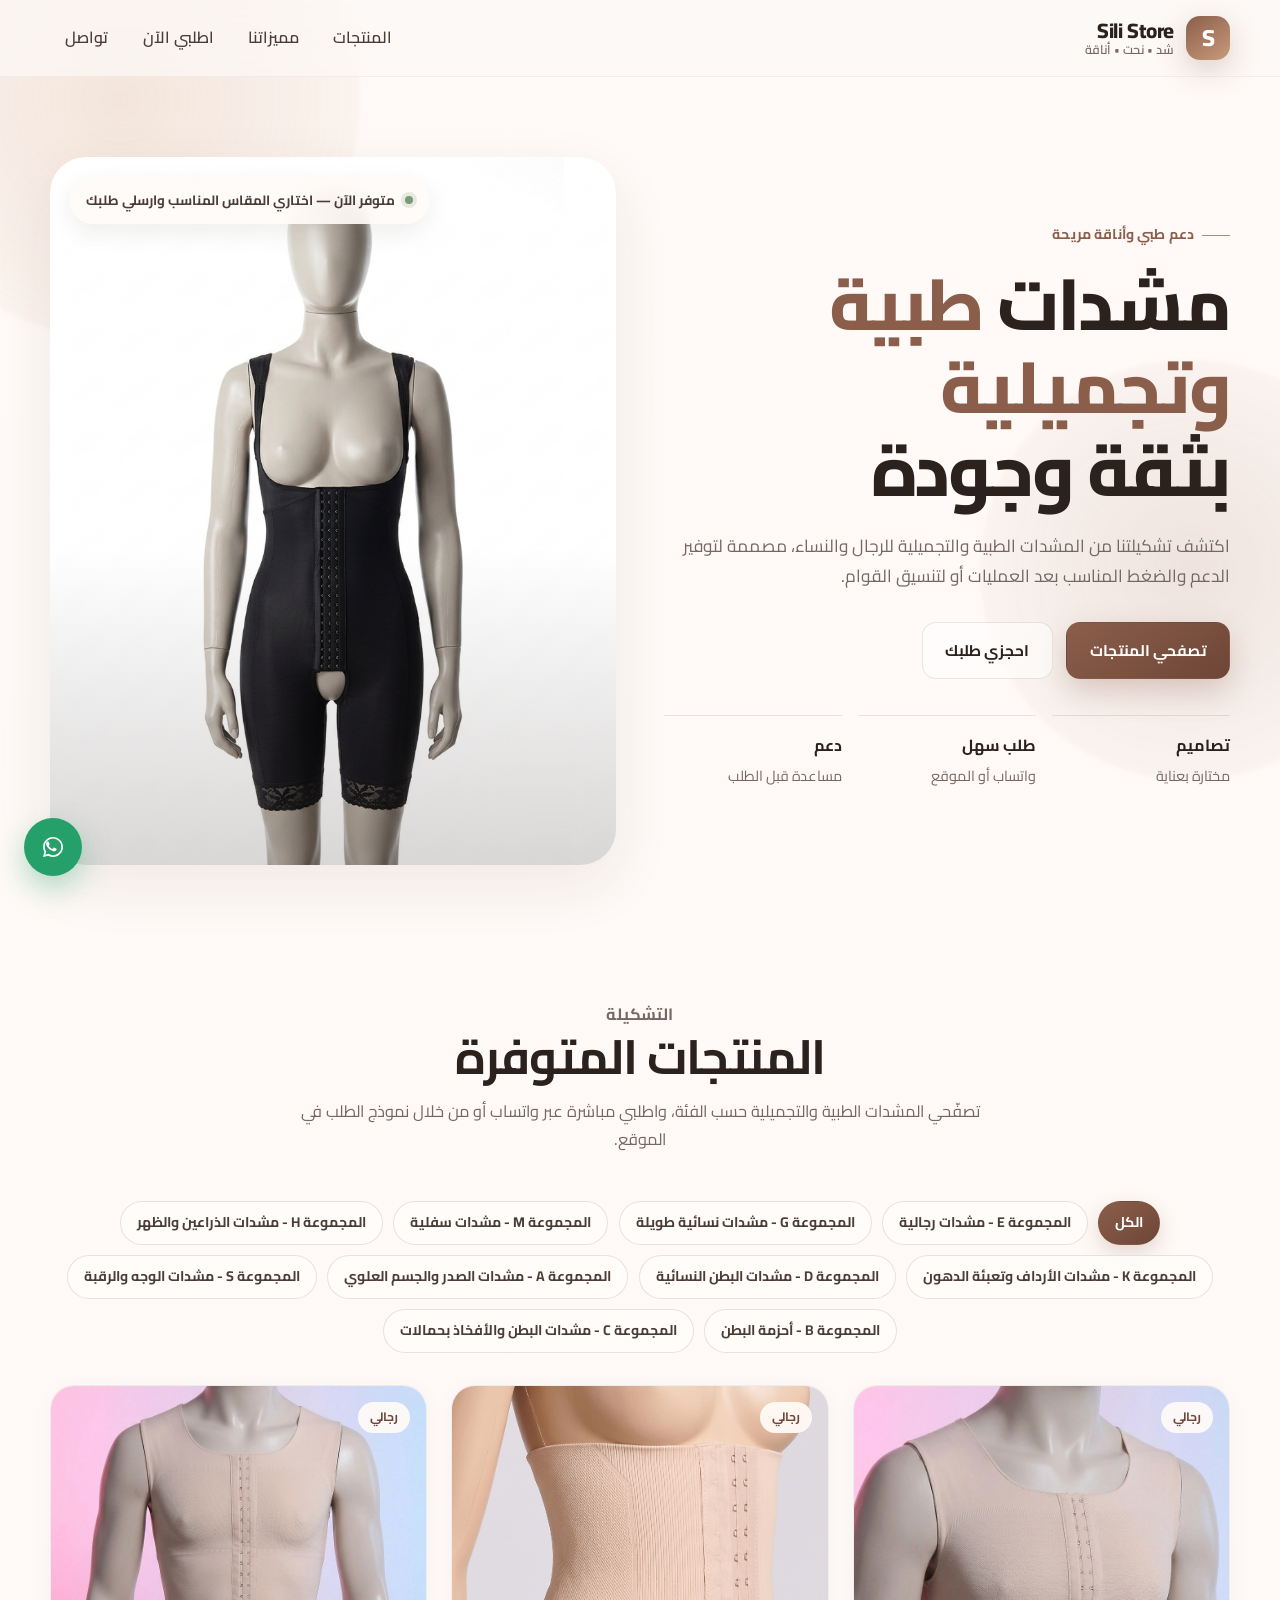
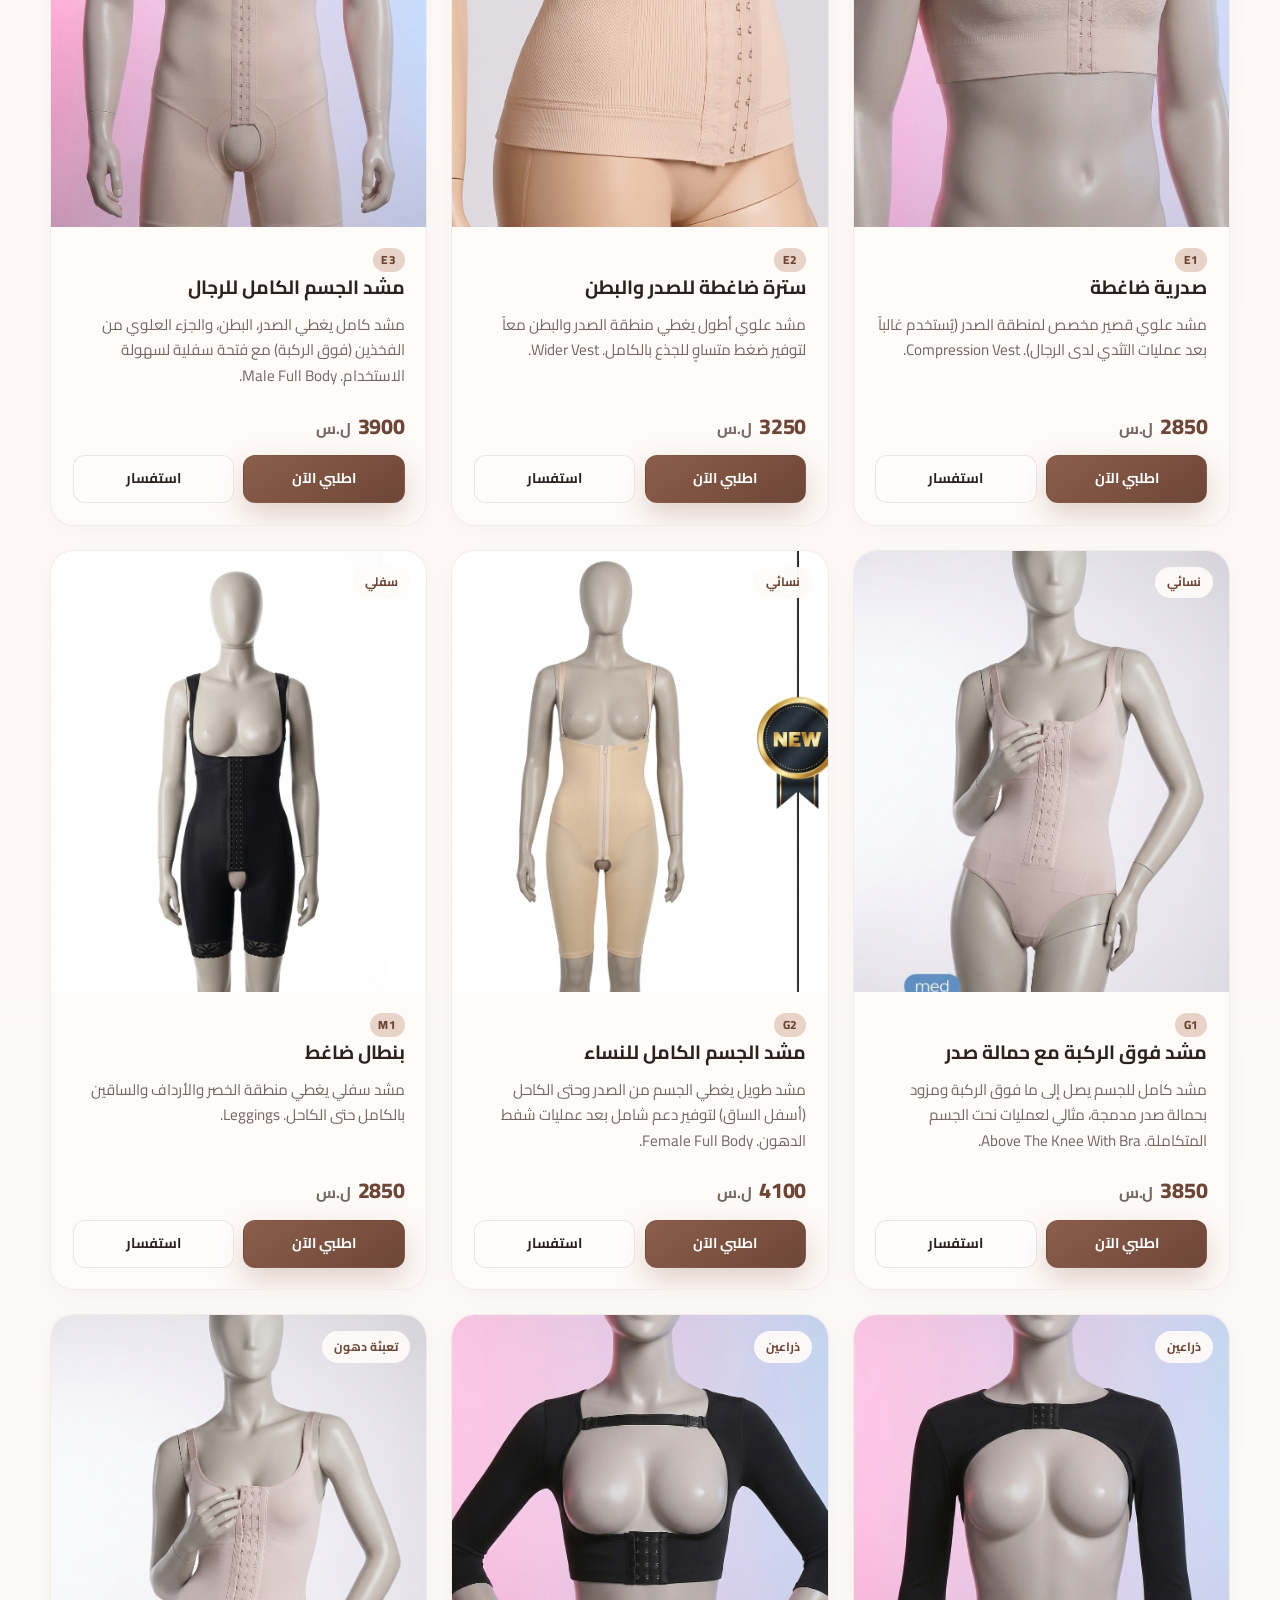
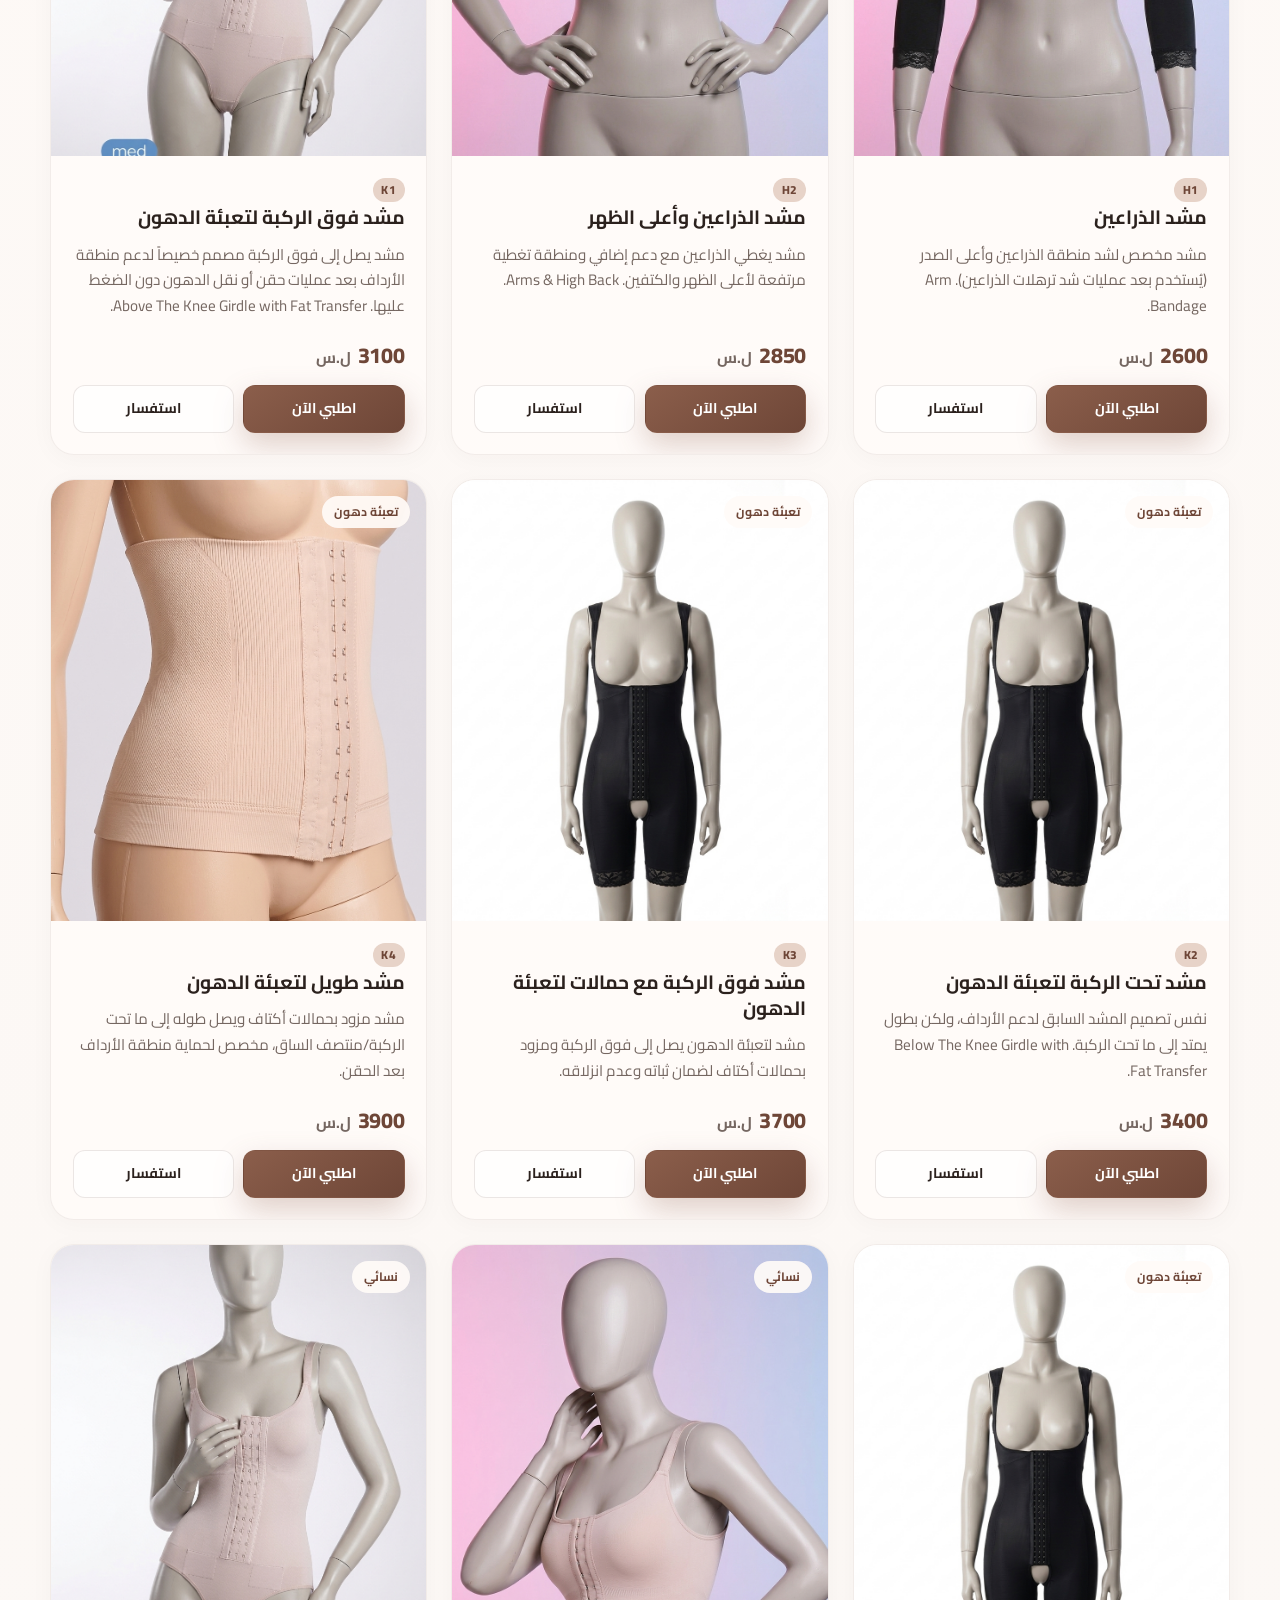
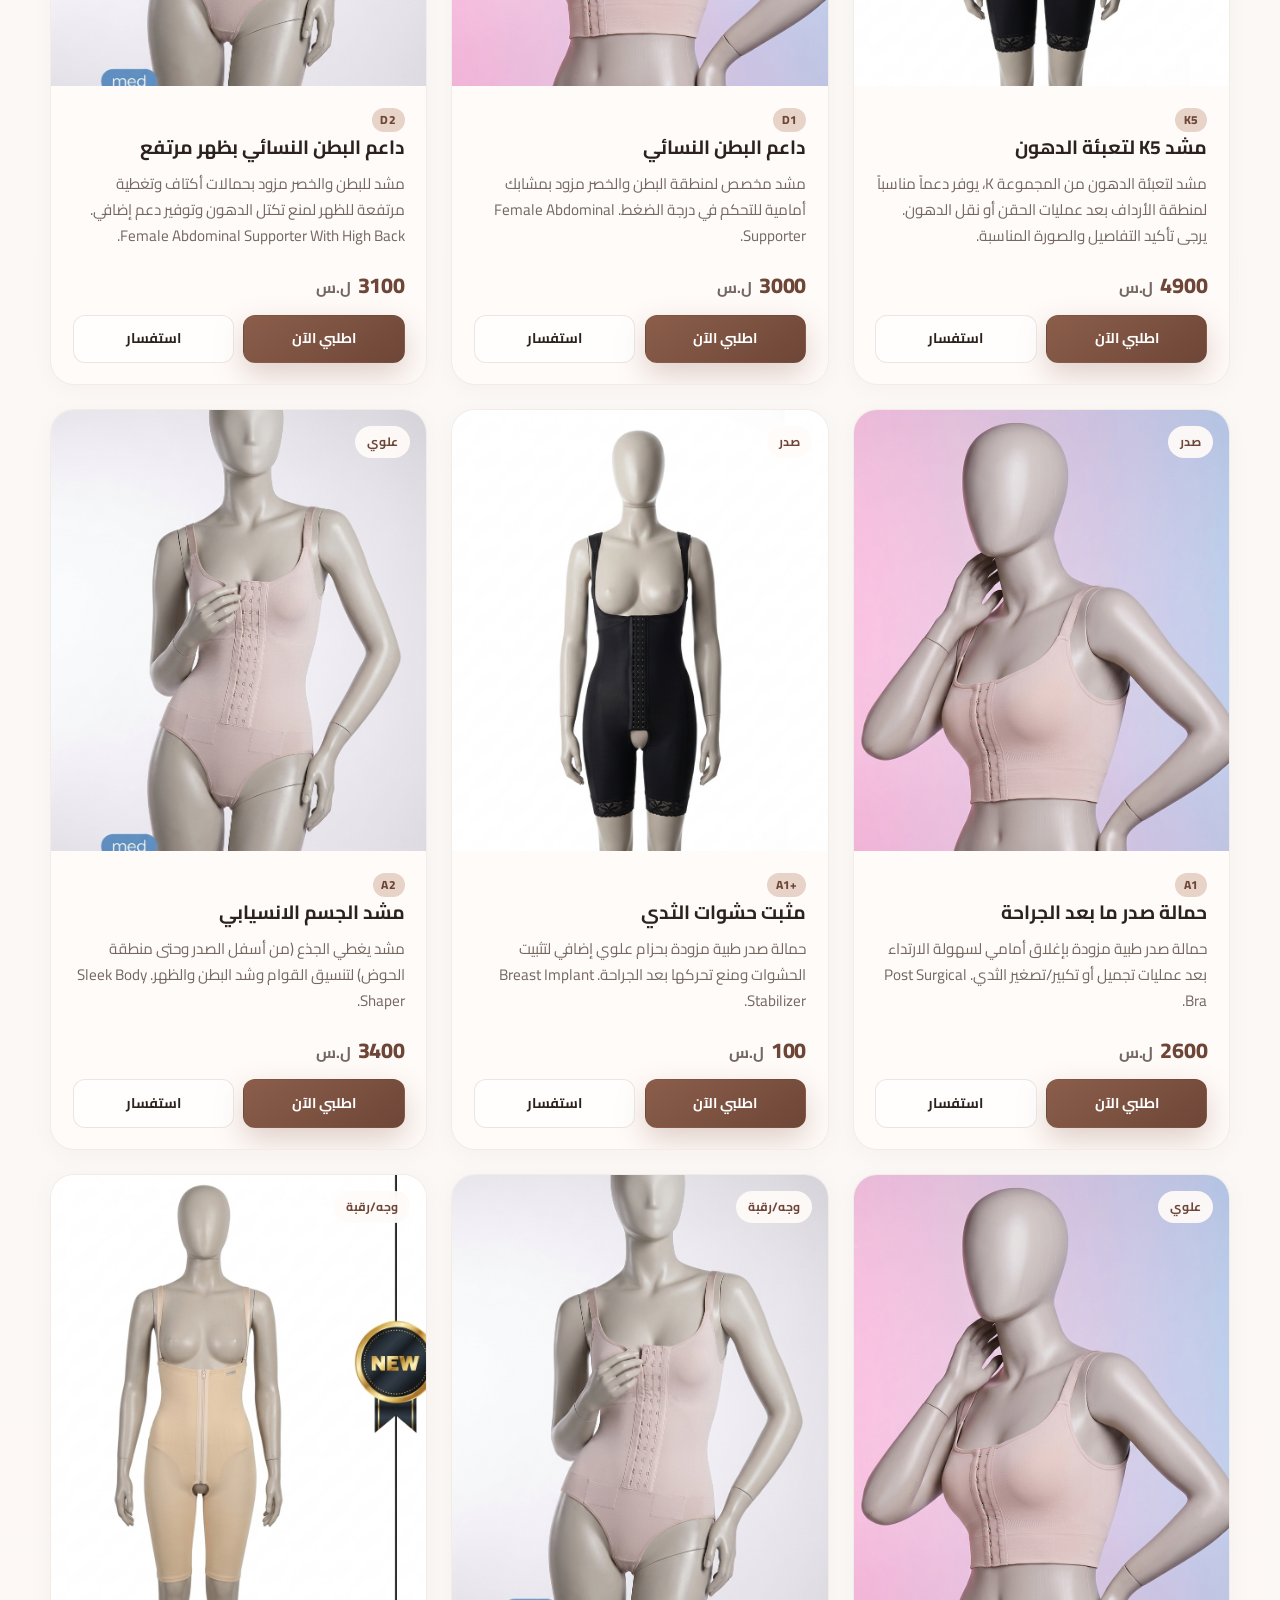
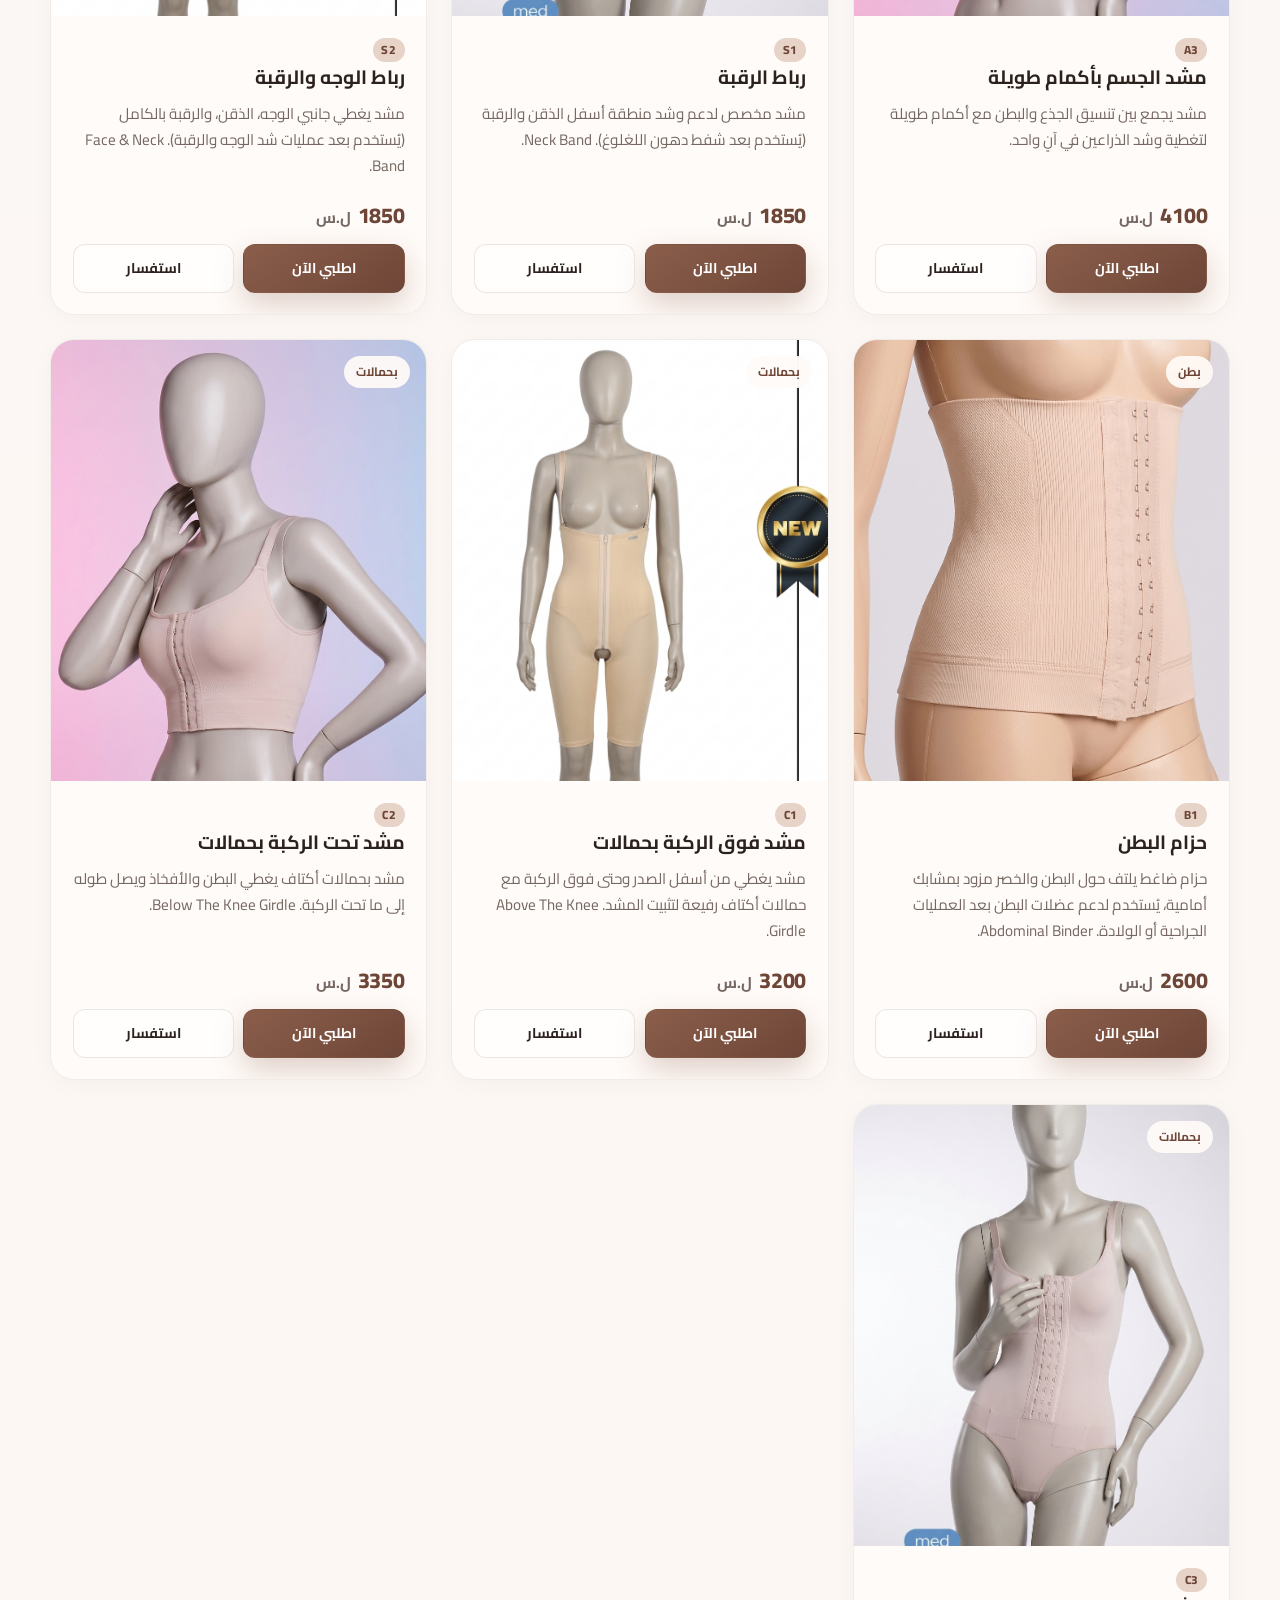
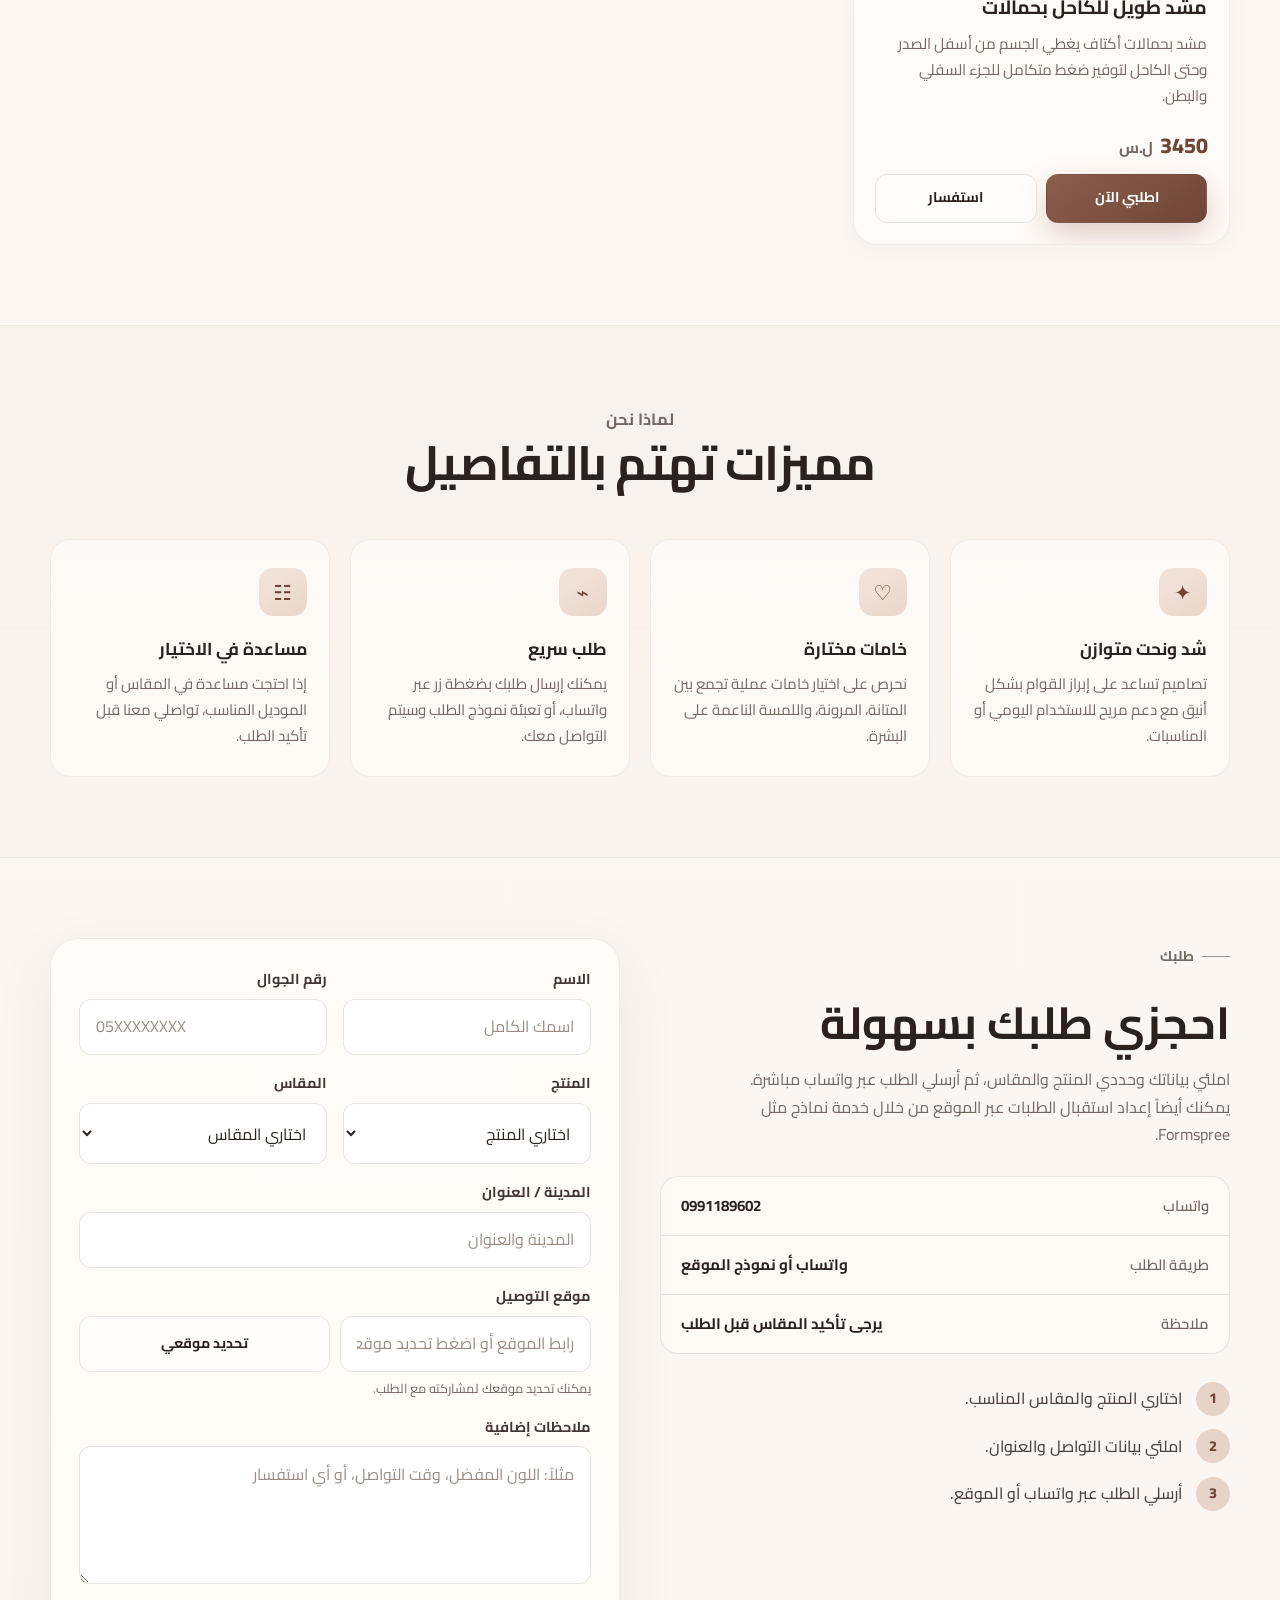
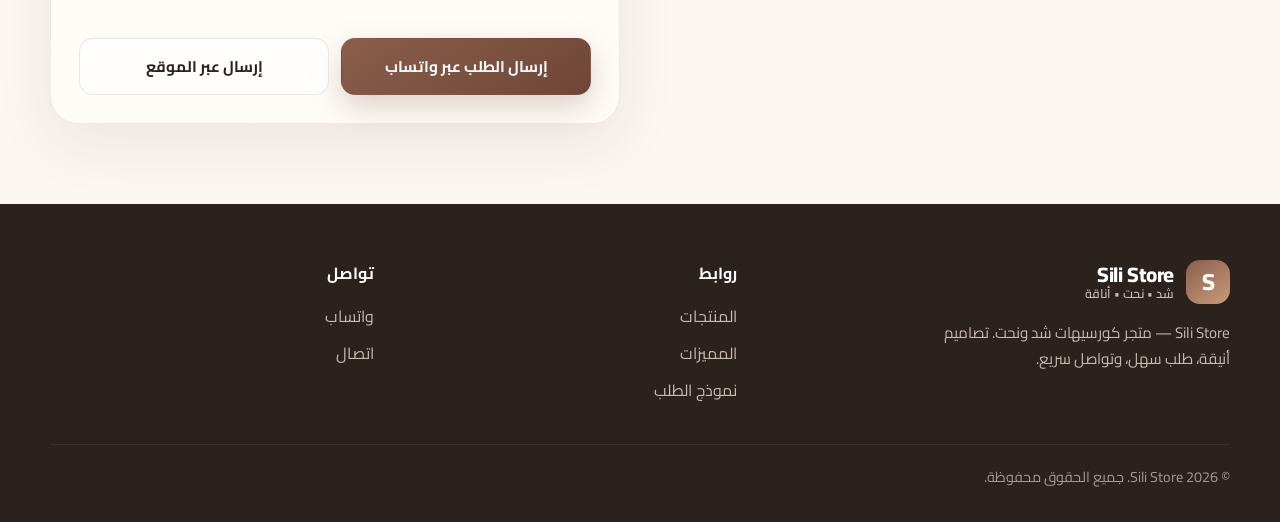
<file: index.html>
<!DOCTYPE html>
<html lang="ar" dir="rtl">
<head>
  <meta charset="UTF-8">
  <meta name="viewport" content="width=device-width, initial-scale=1.0">
  <meta name="description" content="Sili Store - متجر كورسيهات شد ونحت. تسوقي أجمل الكورسيهات بتصاميم أنيقة وجودة عالية. اطلبي الآن عبر واتساب أو الموقع.">
  <meta name="theme-color" content="#f7efe8">
  <title>Sili Store | شد ونحت</title>
  <link rel="preconnect" href="https://fonts.googleapis.com">
  <link rel="preconnect" href="https://fonts.gstatic.com" crossorigin>
  <link href="https://fonts.googleapis.com/css2?family=Cairo:wght@400;500;600;700;800&family=Tajawal:wght@400;500;700;800&display=swap" rel="stylesheet">
  <link rel="stylesheet" href="styles.css">
  <style>
    #preloader{position:fixed;inset:0;z-index:9999;display:grid;place-items:center;background:#fcf8f5;transition:opacity .45s ease,visibility .45s ease}
    #preloader.hidden{opacity:0;visibility:hidden;pointer-events:none}
    .preloader-inner{text-align:center;font-family:Cairo,Tajawal,system-ui,sans-serif;color:#2b211d}
    .preloader-mark{width:58px;height:58px;margin:0 auto 14px;border-radius:18px;display:grid;place-items:center;background:linear-gradient(145deg,#8b5e4b,#c89b7b);color:#fff;font-size:1.8rem;font-weight:800;box-shadow:0 10px 30px rgba(139,94,75,.25)}
    .preloader-ring{width:34px;height:34px;margin:14px auto 0;border:3px solid rgba(139,94,75,.15);border-top-color:#8b5e4b;border-radius:50%;animation:spin 1s linear infinite}
    .preloader-inner p{margin:0;font-weight:700;color:#756761;font-size:.95rem}
    @keyframes spin{to{transform:rotate(360deg)}}
  </style>
</head>
<body>
  <div id="preloader" aria-label="جارٍ التحميل" role="status">
    <div class="preloader-inner">
      <div class="preloader-mark">S</div>
      <p>Sili Store</p>
      <div class="preloader-ring" aria-hidden="true"></div>
    </div>
  </div>
  <div class="bg-orb orb-1" aria-hidden="true"></div>
  <div class="bg-orb orb-2" aria-hidden="true"></div>

  <header class="site-header" id="top">
    <nav class="nav container">
      <a class="brand" href="#top" aria-label="الصفحة الرئيسية">
        <span class="brand-mark">S</span>
        <span class="brand-text">
          <strong>Sili Store</strong>
          <small>شد • نحت • أناقة</small>
        </span>
      </a>

      <button class="menu-toggle" id="menuToggle" aria-expanded="false" aria-controls="navLinks" aria-label="فتح القائمة">
        <span></span><span></span><span></span>
      </button>

      <div class="nav-links" id="navLinks">
        <a href="#products">المنتجات</a>
        <a href="#features">مميزاتنا</a>
        <a href="#order">اطلبي الآن</a>
        <a href="#contact">تواصل</a>
      </div>
    </nav>
  </header>

  <main>
    <section class="hero">
      <div class="container hero-grid">
        <div class="hero-copy">
          <p class="eyebrow">دعم طبي وأناقة مريحة</p>
          <h1>مشدات <span class="accent">طبية وتجميلية</span><br>بثقة وجودة</h1>
          <p class="hero-lead">
            اكتشف تشكيلتنا من المشدات الطبية والتجميلية للرجال والنساء، مصممة لتوفير الدعم والضغط المناسب بعد العمليات أو لتنسيق القوام.
          </p>
          <div class="hero-actions">
            <a class="btn btn-primary" href="#products">تصفحي المنتجات</a>
            <a class="btn btn-ghost" href="#order">احجزي طلبك</a>
          </div>
          <div class="hero-stats" aria-label="مميزات سريعة">
            <div class="stat">
              <strong>تصاميم</strong>
              <span>مختارة بعناية</span>
            </div>
            <div class="stat">
              <strong>طلب سهل</strong>
              <span>واتساب أو الموقع</span>
            </div>
            <div class="stat">
              <strong>دعم</strong>
              <span>مساعدة قبل الطلب</span>
            </div>
          </div>
        </div>

        <div class="hero-visual">
          <div class="hero-card">
            <img id="heroImage" src="Gemini_Generated_Image_10uisp10uisp10ui.jpg" alt="Sili Store - كورسيهات شد ونحت" loading="eager">
            <div class="hero-card-badge">
              <span>تشكيلة مميزة</span>
              <strong>جودة وأناقة</strong>
            </div>
          </div>
          <div class="floating-note">
            <span class="dot"></span>
            متوفر الآن — اختاري المقاس المناسب وارسلي طلبك
          </div>
        </div>
      </div>
    </section>

    <section class="section" id="products">
      <div class="container">
        <div class="section-head">
          <p class="eyebrow">التشكيلة</p>
          <h2>المنتجات المتوفرة</h2>
          <p>تصفّحي المشدات الطبية والتجميلية حسب الفئة، واطلبي مباشرة عبر واتساب أو من خلال نموذج الطلب في الموقع.</p>
        </div>

        <div class="category-filters" id="categoryFilters" aria-label="تصفية حسب الفئة"></div>
        <div class="products-grid" id="productsGrid" aria-live="polite"></div>
      </div>
    </section>

    <section class="section section-soft" id="features">
      <div class="container">
        <div class="section-head">
          <p class="eyebrow">لماذا نحن</p>
          <h2>مميزات تهتم بالتفاصيل</h2>
        </div>
        <div class="features-grid">
          <article class="feature-card">
            <div class="feature-icon">✦</div>
            <h3>شد ونحت متوازن</h3>
            <p>تصاميم تساعد على إبراز القوام بشكل أنيق مع دعم مريح للاستخدام اليومي أو المناسبات.</p>
          </article>
          <article class="feature-card">
            <div class="feature-icon">♡</div>
            <h3>خامات مختارة</h3>
            <p>نحرص على اختيار خامات عملية تجمع بين المتانة، المرونة، واللمسة الناعمة على البشرة.</p>
          </article>
          <article class="feature-card">
            <div class="feature-icon">⌁</div>
            <h3>طلب سريع</h3>
            <p>يمكنك إرسال طلبك بضغطة زر عبر واتساب، أو تعبئة نموذج الطلب وسيتم التواصل معك.</p>
          </article>
          <article class="feature-card">
            <div class="feature-icon">☷</div>
            <h3>مساعدة في الاختيار</h3>
            <p>إذا احتجت مساعدة في المقاس أو الموديل المناسب، تواصلي معنا قبل تأكيد الطلب.</p>
          </article>
        </div>
      </div>
    </section>

    <section class="section" id="order">
      <div class="container order-grid">
        <div class="order-copy">
          <p class="eyebrow">طلبك</p>
          <h2>احجزي طلبك بسهولة</h2>
          <p>
            املئي بياناتك وحددي المنتج والمقاس، ثم أرسلي الطلب عبر واتساب مباشرة. يمكنك أيضاً إعداد استقبال الطلبات عبر الموقع من خلال خدمة نماذج مثل Formspree.
          </p>

          <div class="order-info">
            <div class="info-item">
              <span class="info-label">واتساب</span>
              <strong id="whatsappDisplay">+966 5X XXX XXXX</strong>
            </div>
            <div class="info-item">
              <span class="info-label">طريقة الطلب</span>
              <strong>واتساب أو نموذج الموقع</strong>
            </div>
            <div class="info-item">
              <span class="info-label">ملاحظة</span>
              <strong>يرجى تأكيد المقاس قبل الطلب</strong>
            </div>
          </div>

          <div class="steps">
            <div class="step"><span>1</span><p>اختاري المنتج والمقاس المناسب.</p></div>
            <div class="step"><span>2</span><p>املئي بيانات التواصل والعنوان.</p></div>
            <div class="step"><span>3</span><p>أرسلي الطلب عبر واتساب أو الموقع.</p></div>
          </div>
        </div>

        <div class="order-form-wrap">
          <form class="order-form" id="orderForm" novalidate>
            <div class="form-row">
              <label class="field">
                <span>الاسم</span>
                <input type="text" name="name" id="name" autocomplete="name" required placeholder="اسمك الكامل">
              </label>
              <label class="field">
                <span>رقم الجوال</span>
                <input type="tel" name="phone" id="phone" autocomplete="tel" required placeholder="05XXXXXXXX">
              </label>
            </div>

            <div class="form-row">
              <label class="field">
                <span>المنتج</span>
                <select name="product" id="productSelect" required></select>
              </label>
              <label class="field">
                <span>المقاس</span>
                <select name="size" id="size" required>
                  <option value="">اختاري المقاس</option>
                  <option>XS</option>
                  <option>S</option>
                  <option>M</option>
                  <option>L</option>
                  <option>XL</option>
                  <option>XXL</option>
                </select>
              </label>
            </div>

            <label class="field">
              <span>المدينة / العنوان</span>
              <input type="text" name="address" id="address" autocomplete="street-address" placeholder="المدينة والعنوان">
            </label>

            <label class="field">
              <span>موقع التوصيل</span>
              <div class="location-row">
                <input type="text" name="location" id="location" placeholder="رابط الموقع أو اضغط تحديد موقعي" readonly>
                <button type="button" class="btn btn-ghost btn-sm" id="locateBtn">تحديد موقعي</button>
              </div>
              <small class="field-hint" id="locationStatus">يمكنك تحديد موقعك لمشاركته مع الطلب.</small>
            </label>

            <label class="field">
              <span>ملاحظات إضافية</span>
              <textarea name="notes" id="notes" rows="4" placeholder="مثلاً: اللون المفضل، وقت التواصل، أو أي استفسار"></textarea>
            </label>

            <p class="form-feedback" id="formFeedback" role="status" aria-live="polite"></p>

            <div class="form-actions">
              <button type="submit" class="btn btn-primary" id="whatsappSubmit">إرسال الطلب عبر واتساب</button>
              <button type="button" class="btn btn-ghost" id="siteSubmit">إرسال عبر الموقع</button>
            </div>

          </form>
        </div>
      </div>
    </section>
  </main>

  <footer class="site-footer" id="contact">
    <div class="container footer-grid">
      <div>
        <a class="brand footer-brand" href="#top">
          <span class="brand-mark">S</span>
          <span class="brand-text">
            <strong>Sili Store</strong>
            <small>شد • نحت • أناقة</small>
          </span>
        </a>
        <p class="footer-text">Sili Store — متجر كورسيهات شد ونحت. تصاميم أنيقة، طلب سهل، وتواصل سريع.</p>
      </div>
      <div>
        <h3>روابط</h3>
        <ul class="footer-links">
          <li><a href="#products">المنتجات</a></li>
          <li><a href="#features">المميزات</a></li>
          <li><a href="#order">نموذج الطلب</a></li>
        </ul>
      </div>
      <div>
        <h3>تواصل</h3>
        <ul class="footer-links">
          <li><a id="footerWhatsapp" href="#" target="_blank" rel="noopener">واتساب</a></li>
          <li><a id="footerPhone" href="#">اتصال</a></li>
        </ul>
      </div>
    </div>
    <div class="container footer-bottom">
      <p>© <span id="year"></span> Sili Store. جميع الحقوق محفوظة.</p>
    </div>
  </footer>

  <a class="whatsapp-float" id="whatsappFloat" href="#" target="_blank" rel="noopener" aria-label="تواصل عبر واتساب">
    <svg viewBox="0 0 32 32" aria-hidden="true" focusable="false"><path fill="currentColor" d="M19.11 17.53c-.27-.14-1.6-.79-1.84-.88-.25-.09-.43-.14-.61.14-.18.27-.7.88-.86 1.06-.16.18-.32.2-.59.07-.27-.14-1.14-.42-2.18-1.35-.81-.72-1.35-1.61-1.51-1.88-.16-.27-.02-.42.12-.56.12-.12.27-.32.41-.48.14-.16.18-.27.27-.45.09-.18.05-.34-.02-.48-.07-.14-.61-1.48-.84-2.02-.22-.53-.45-.46-.61-.47l-.52-.01c-.18 0-.48.07-.73.34-.25.27-.96.94-.96 2.29 0 1.35.99 2.66 1.13 2.84.14.18 1.94 2.96 4.7 4.15.66.28 1.17.45 1.57.58.66.21 1.26.18 1.74.11.53-.08 1.6-.65 1.83-1.28.23-.63.23-1.17.16-1.28-.07-.11-.25-.18-.52-.32zM16.03 5.33c-5.86 0-10.63 4.77-10.63 10.63 0 1.87.49 3.7 1.42 5.31l-1.51 5.52 5.65-1.48a10.58 10.58 0 0 0 5.07 1.29h.01c5.86 0 10.63-4.77 10.63-10.64 0-2.84-1.1-5.51-3.11-7.52a10.56 10.56 0 0 0-7.53-3.11zm0 19.35h-.01a8.8 8.8 0 0 1-4.49-1.23l-.32-.19-3.35.88.89-3.27-.21-.34a8.78 8.78 0 0 1-1.35-4.67c0-4.86 3.96-8.82 8.83-8.82 2.36 0 4.57.92 6.24 2.59a8.76 8.76 0 0 1 2.58 6.24c0 4.86-3.96 8.81-8.81 8.81z"/></svg>
  </a>

  <script src="products.js"></script>
  <script src="app.js"></script>
</body>
</html>
</file>
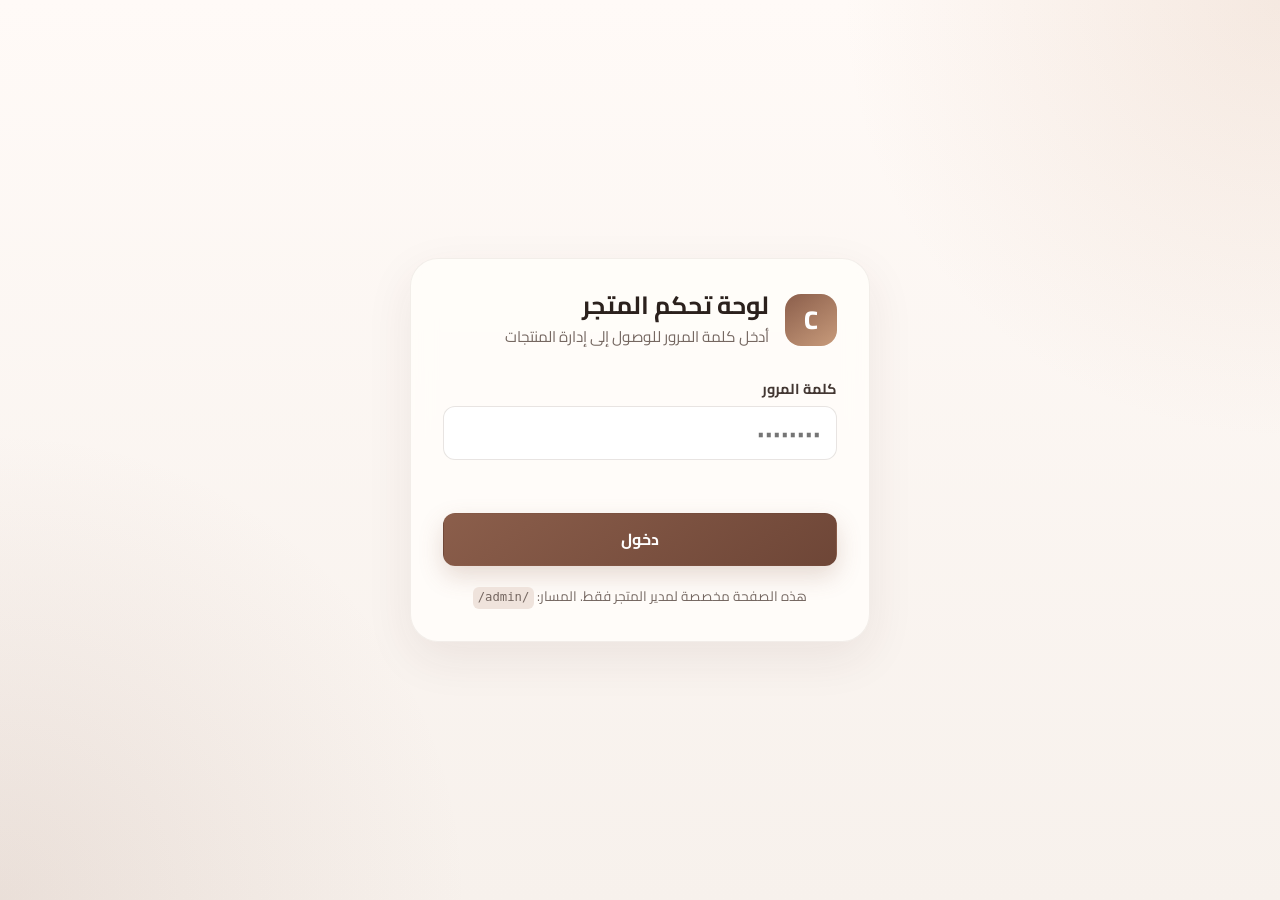
<file: admin/index.html>
<!DOCTYPE html>
<html lang="ar" dir="rtl">
<head>
  <meta charset="UTF-8">
  <meta name="viewport" content="width=device-width, initial-scale=1.0">
  <meta name="robots" content="noindex, nofollow">
  <title>لوحة التحكم | Sili Store</title>
  <link rel="preconnect" href="https://fonts.googleapis.com">
  <link rel="preconnect" href="https://fonts.gstatic.com" crossorigin>
  <link href="https://fonts.googleapis.com/css2?family=Cairo:wght@400;500;600;700;800&display=swap" rel="stylesheet">
  <link rel="stylesheet" href="admin.css">
</head>
<body>
  <div class="bg"></div>

  <section class="login-screen" id="loginScreen">
    <div class="login-card">
      <div class="login-brand">
        <span class="brand-mark">C</span>
        <div>
          <h1>لوحة تحكم المتجر</h1>
          <p>أدخل كلمة المرور للوصول إلى إدارة المنتجات</p>
        </div>
      </div>
      <form id="loginForm" class="login-form">
        <label class="field">
          <span>كلمة المرور</span>
          <input type="password" id="passwordInput" autocomplete="current-password" required placeholder="••••••••">
        </label>
        <p class="feedback" id="loginFeedback" role="status" aria-live="polite"></p>
        <button type="submit" class="btn btn-primary btn-block">دخول</button>
      </form>
      <p class="login-note">هذه الصفحة مخصصة لمدير المتجر فقط. المسار: <code>/admin/</code></p>
    </div>
  </section>

  <div class="app hidden" id="adminApp">
    <header class="topbar">
      <div class="container topbar-inner">
        <div class="topbar-brand">
          <span class="brand-mark small">S</span>
          <div>
            <strong>لوحة التحكم</strong>
            <span>إدارة منتجات Sili Store</span>
          </div>
        </div>
        <div class="topbar-actions">
          <a class="btn btn-ghost btn-sm" href="../index.html" target="_blank" rel="noopener">عرض المتجر</a>
          <button class="btn btn-ghost btn-sm" id="changePasswordBtn" type="button">تغيير كلمة المرور</button>
          <button class="btn btn-danger btn-sm" id="logoutBtn" type="button">تسجيل خروج</button>
        </div>
      </div>
    </header>

    <main class="container main">
      <section class="stats" aria-label="إحصائيات">
        <div class="stat-card">
          <span class="stat-label">إجمالي المنتجات</span>
          <strong id="statTotal">0</strong>
        </div>
        <div class="stat-card">
          <span class="stat-label">متوفر</span>
          <strong id="statAvailable">0</strong>
        </div>
        <div class="stat-card">
          <span class="stat-label">غير متوفر</span>
          <strong id="statHidden">0</strong>
        </div>
        <div class="stat-card">
          <span class="stat-label">المصدر</span>
          <strong class="stat-small">products.js</strong>
        </div>
      </section>

      <section class="panel">
        <div class="panel-head">
          <div>
            <h2 id="formTitle">إضافة منتج جديد</h2>
            <p>أضف منتجاً أو عدّل منتجاً موجوداً. بعد الحفظ، صدّر ملف <code>products.js</code> وارفعه إلى GitHub ليظهر التغيير للزوار.</p>
          </div>
          <button class="btn btn-ghost btn-sm hidden" id="cancelEditBtn" type="button">إلغاء التعديل</button>
        </div>

        <form id="productForm" class="product-form">
          <input type="hidden" id="productId">
          <div class="form-grid">
            <label class="field">
              <span>رمز المنتج</span>
              <input type="text" id="code" placeholder="مثال: E1">
            </label>
            <label class="field">
              <span>الفئة</span>
              <input type="text" id="category" placeholder="مثال: المجموعة E - مشدات رجالية">
            </label>
            <label class="field">
              <span>اسم المنتج</span>
              <input type="text" id="name" required placeholder="مثال: صدرية ضاغطة">
            </label>
            <label class="field">
              <span>السعر <small>(0 = تواصل للسعر)</small></span>
              <input type="number" id="price" required min="0" step="0.01" placeholder="0">
            </label>
            <label class="field">
              <span>الشارة</span>
              <input type="text" id="badge" placeholder="مثال: رجالي / نسائي">
            </label>
            <label class="field">
              <span>الصورة</span>
              <input type="text" id="image" required placeholder="اسم الملف أو رابط الصورة">
            </label>
          </div>
          <label class="field">
            <span>الوصف</span>
            <textarea id="description" rows="3" required placeholder="وصف قصير للمنتج"></textarea>
          </label>
          <div class="form-row">
            <label class="check">
              <input type="checkbox" id="available" checked>
              <span>المنتج متوفر للعرض في المتجر</span>
            </label>
            <div class="form-actions">
              <button type="submit" class="btn btn-primary" id="saveProductBtn">حفظ المنتج</button>
            </div>
          </div>
          <p class="feedback" id="formFeedback" role="status" aria-live="polite"></p>
        </form>
      </section>

      <section class="panel">
        <div class="panel-head">
          <div>
            <h2>المنتجات</h2>
            <p>يمكنك التعديل، الحذف، أو إخفاء المنتج من المتجر.</p>
          </div>
          <div class="panel-actions">
            <button class="btn btn-ghost btn-sm" id="exportBtn" type="button">تصدير products.js</button>
            <button class="btn btn-ghost btn-sm" id="copyBtn" type="button">نسخ البيانات</button>
            <button class="btn btn-ghost btn-sm" id="resetBtn" type="button">استعادة الملف الأصلي</button>
          </div>
        </div>
        <div class="table-wrap">
          <table class="products-table">
            <thead>
              <tr>
                <th>المنتج</th>
                <th>الفئة</th>
                <th>السعر</th>
                <th>الحالة</th>
                <th>الصورة</th>
                <th>إجراءات</th>
              </tr>
            </thead>
            <tbody id="productsTableBody"></tbody>
          </table>
        </div>
        <p class="table-empty hidden" id="emptyState">لا توجد منتجات حالياً. أضف منتجاً من النموذج أعلاه.</p>
      </section>

      <section class="panel notice-panel">
        <h2>مهم للنشر على GitHub Pages</h2>
        <ul>
          <li>التغييرات التي تجريها هنا تُحفظ داخل متصفحك كمسودة. الزوار لن يروا التغييرات حتى ترفع ملف <code>products.js</code> المصدّر إلى GitHub.</li>
          <li>بعد التعديل، اضغط <strong>تصدير products.js</strong> ثم استبدل الملف القديم في المستودع وادفع التحديث.</li>
          <li>حماية كلمة المرور هنا حماية واجهة على موقع ثابت؛ لأمان أعلى استخدم استضافة خاصة مع خادم وصلاحيات حقيقية.</li>
        </ul>
      </section>
    </main>
  </div>

  <dialog class="modal" id="passwordModal">
    <form method="dialog" class="modal-card" id="passwordChangeForm">
      <h3>تغيير كلمة المرور</h3>
      <label class="field">
        <span>كلمة المرور الحالية</span>
        <input type="password" id="currentPassword" required>
      </label>
      <label class="field">
        <span>كلمة المرور الجديدة</span>
        <input type="password" id="newPassword" required minlength="6">
      </label>
      <label class="field">
        <span>تأكيد كلمة المرور الجديدة</span>
        <input type="password" id="confirmPassword" required minlength="6">
      </label>
      <p class="feedback" id="passwordFeedback" role="status" aria-live="polite"></p>
      <div class="modal-actions">
        <button type="button" class="btn btn-ghost" id="closePasswordModal">إلغاء</button>
        <button type="submit" class="btn btn-primary">حفظ</button>
      </div>
    </form>
  </dialog>

  <script src="../products.js"></script>
  <script src="admin.js"></script>
</body>
</html>
</file>
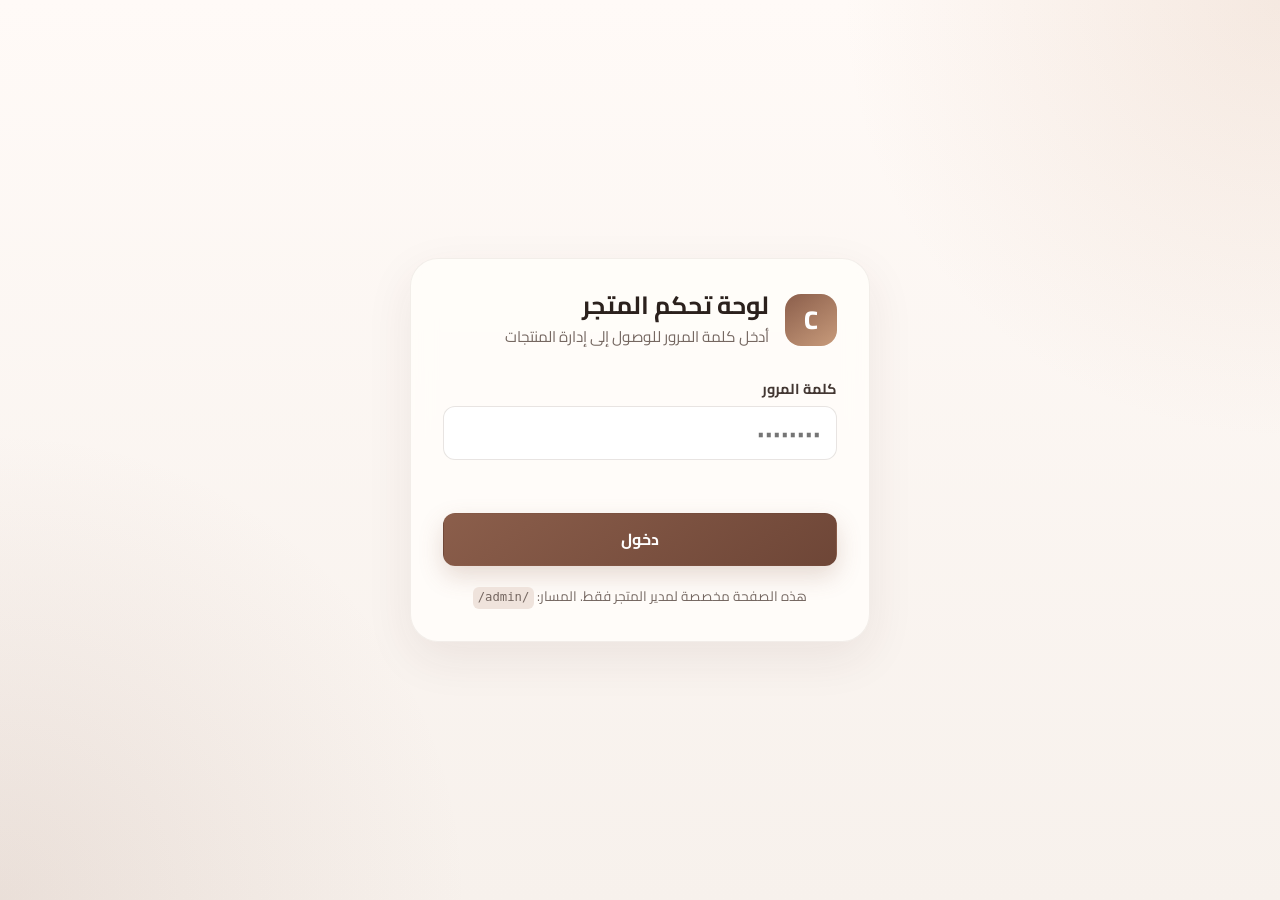
<file: admin.html>
<!DOCTYPE html>
<html lang="ar" dir="rtl">
<head>
  <meta charset="UTF-8">
  <meta name="viewport" content="width=device-width, initial-scale=1.0">
  <meta name="robots" content="noindex, nofollow">
  <title>تحويل إلى لوحة التحكم</title>
  <script>
    location.replace("./admin/");
  </script>
</head>
<body>
  <p>جارٍ التحويل إلى <a href="./admin/">لوحة التحكم</a>...</p>
</body>
</html>
</file>
<file: styles.css>
:root {
  --bg: #fcf8f5;
  --bg-soft: #f5ece5;
  --surface: rgba(255, 252, 249, 0.82);
  --surface-strong: #fffdfa;
  --text: #2b211d;
  --muted: #756761;
  --line: rgba(90, 63, 53, 0.12);
  --primary: #8b5e4b;
  --primary-deep: #6e4637;
  --primary-soft: #e7d3c8;
  --accent: #c89b7b;
  --shadow: 0 20px 60px rgba(73, 44, 33, 0.08);
  --radius: 24px;
  --radius-sm: 14px;
  --container: 1180px;
  --transition: 220ms ease;
}

*, *::before, *::after { box-sizing: border-box; }
html { scroll-behavior: smooth; }
body {
  margin: 0;
  font-family: "Cairo", "Tajawal", system-ui, sans-serif;
  background: linear-gradient(180deg, #fffaf7 0%, var(--bg) 45%, #fbf6f2 100%);
  color: var(--text);
  line-height: 1.7;
  overflow-x: hidden;
}
img { max-width: 100%; display: block; }
a { color: inherit; text-decoration: none; }
button, input, select, textarea { font: inherit; }
code {
  font-family: ui-monospace, SFMono-Regular, Consolas, monospace;
  font-size: 0.92em;
  background: #efe3dc;
  padding: 0.15em 0.4em;
  border-radius: 6px;
  direction: ltr;
  display: inline-block;
}

.bg-orb {
  position: fixed;
  border-radius: 50%;
  filter: blur(2px);
  pointer-events: none;
  z-index: 0;
}
.orb-1 {
  width: 480px; height: 480px;
  top: -140px; left: -120px;
  background: radial-gradient(circle, rgba(200,155,123,0.22), rgba(200,155,123,0));
}
.orb-2 {
  width: 420px; height: 420px;
  top: 40vh; right: -120px;
  background: radial-gradient(circle, rgba(139,94,75,0.14), rgba(139,94,75,0));
}

.container {
  width: min(calc(100% - 2rem), var(--container));
  margin-inline: auto;
  position: relative;
  z-index: 1;
}

.site-header {
  position: sticky;
  top: 0;
  z-index: 50;
  backdrop-filter: blur(16px);
  background: rgba(252, 248, 245, 0.72);
  border-bottom: 1px solid rgba(90, 63, 53, 0.06);
}
.nav {
  display: flex;
  align-items: center;
  justify-content: space-between;
  gap: 1rem;
  min-height: 76px;
}
.brand {
  display: inline-flex;
  align-items: center;
  gap: 0.75rem;
  flex-shrink: 0;
}
.brand-mark {
  width: 44px; height: 44px;
  border-radius: 14px;
  display: grid;
  place-items: center;
  background: linear-gradient(145deg, var(--primary), var(--accent));
  color: #fff;
  font-size: 1.45rem;
  font-weight: 800;
  box-shadow: 0 10px 30px rgba(139, 94, 75, 0.28);
}
.brand-text { display: flex; flex-direction: column; line-height: 1.15; }
.brand-text strong { font-size: 1.3rem; font-weight: 800; letter-spacing: -0.02em; }
.brand-text small { color: var(--muted); font-size: 0.78rem; font-weight: 600; }

.nav-links {
  display: flex;
  align-items: center;
  gap: 0.25rem;
}
.nav-links a {
  padding: 0.65rem 0.95rem;
  border-radius: 10px;
  color: #4a3d38;
  font-weight: 600;
  transition: background var(--transition), color var(--transition);
}
.nav-links a:hover, .nav-links a:focus-visible {
  background: rgba(139, 94, 75, 0.08);
  color: var(--primary-deep);
  outline: none;
}
.menu-toggle {
  display: none;
  width: 44px; height: 44px;
  border: 1px solid var(--line);
  background: var(--surface-strong);
  border-radius: 12px;
  cursor: pointer;
  padding: 10px;
  flex-direction: column;
  justify-content: center;
  gap: 5px;
}
.menu-toggle span {
  display: block;
  height: 2px;
  background: var(--text);
  border-radius: 2px;
  transition: transform var(--transition), opacity var(--transition);
}

.hero {
  padding: 5rem 0 3.5rem;
}
.hero-grid {
  display: grid;
  grid-template-columns: 1fr 1fr;
  gap: 3rem;
  align-items: center;
}
.eyebrow {
  display: inline-flex;
  align-items: center;
  gap: 0.5rem;
  margin: 0 0 1rem;
  font-size: 0.88rem;
  font-weight: 700;
  color: var(--primary);
  letter-spacing: 0.01em;
}
.eyebrow::before {
  content: "";
  width: 28px; height: 1px;
  background: currentColor;
  opacity: 0.7;
}
.hero h1 {
  margin: 0 0 1.25rem;
  font-size: clamp(2.4rem, 5.8vw, 4.5rem);
  line-height: 1.15;
  letter-spacing: -0.03em;
  font-weight: 800;
}
.accent { color: var(--primary); position: relative; }
.hero-lead {
  margin: 0 0 2rem;
  max-width: 58ch;
  font-size: 1.08rem;
  color: var(--muted);
}
.hero-actions {
  display: flex;
  flex-wrap: wrap;
  gap: 0.85rem;
  margin-bottom: 2.25rem;
}
.btn {
  display: inline-flex;
  align-items: center;
  justify-content: center;
  gap: 0.5rem;
  padding: 0.9rem 1.4rem;
  border-radius: 14px;
  font-weight: 700;
  font-size: 0.96rem;
  border: 1px solid transparent;
  cursor: pointer;
  transition: transform var(--transition), box-shadow var(--transition), background var(--transition), border-color var(--transition);
  text-align: center;
}
.btn:hover { transform: translateY(-1px); }
.btn:active { transform: translateY(0); }
.btn:focus-visible { outline: 3px solid rgba(139,94,75,0.22); outline-offset: 2px; }
.btn-primary {
  background: linear-gradient(145deg, var(--primary), var(--primary-deep));
  color: #fff;
  box-shadow: 0 12px 30px rgba(139, 94, 75, 0.28);
}
.btn-primary:hover { box-shadow: 0 16px 34px rgba(139, 94, 75, 0.34); }
.btn-ghost {
  background: rgba(255,255,255,0.55);
  border-color: var(--line);
  color: var(--text);
}
.btn-ghost:hover { background: #fff; border-color: rgba(139,94,75,0.22); }

.hero-stats {
  display: grid;
  grid-template-columns: repeat(3, minmax(0,1fr));
  gap: 1rem;
}
.stat {
  padding: 1rem 0;
  border-top: 1px solid var(--line);
}
.stat strong { display: block; font-size: 1rem; margin-bottom: 0.15rem; }
.stat span { color: var(--muted); font-size: 0.9rem; }

.hero-visual { position: relative; }
.hero-card {
  position: relative;
  border-radius: 36px;
  overflow: hidden;
  background: #efe4dc;
  box-shadow: var(--shadow);
  isolation: isolate;
}
.hero-card::after {
  content: "";
  position: absolute;
  inset: 0;
  background: linear-gradient(180deg, rgba(43,33,29,0) 55%, rgba(43,33,29,0.18) 100%);
  pointer-events: none;
}
.hero-card img {
  width: 100%;
  aspect-ratio: 4 / 5;
  object-fit: cover;
}
.hero-card-badge {
  position: absolute;
  bottom: 1.25rem;
  right: 1.25rem;
  z-index: 1;
  padding: 0.9rem 1.1rem;
  background: rgba(255, 251, 248, 0.88);
  backdrop-filter: blur(10px);
  border-radius: 16px;
  border: 1px solid rgba(255,255,255,0.5);
  box-shadow: 0 10px 30px rgba(43,33,29,0.08);
}
.hero-card-badge span { display: block; font-size: 0.8rem; color: var(--muted); font-weight: 600; }
.hero-card-badge strong { font-size: 1rem; }
.floating-note {
  position: absolute;
  top: 1.25rem;
  left: 1.25rem;
  display: flex;
  align-items: center;
  gap: 0.6rem;
  padding: 0.75rem 1rem;
  background: rgba(255, 251, 248, 0.9);
  backdrop-filter: blur(10px);
  border-radius: 999px;
  font-size: 0.84rem;
  font-weight: 700;
  color: #4a3d38;
  box-shadow: 0 8px 24px rgba(43,33,29,0.08);
}
.dot {
  width: 8px; height: 8px;
  border-radius: 50%;
  background: #7a9b76;
  box-shadow: 0 0 0 4px rgba(122,155,118,0.18);
}

.section { padding: 5rem 0; }
.section-soft {
  background: linear-gradient(180deg, rgba(245,236,229,0.55), rgba(245,236,229,0.25));
  border-top: 1px solid rgba(90,63,53,0.05);
  border-bottom: 1px solid rgba(90,63,53,0.05);
}
.section-head {
  text-align: center;
  max-width: 680px;
  margin: 0 auto 3rem;
}
.section-head .eyebrow { justify-content: center; }
.section-head .eyebrow::before { display: none; }
.section-head h2 {
  margin: 0 0 0.75rem;
  font-size: clamp(1.9rem, 4vw, 3rem);
  line-height: 1.2;
  letter-spacing: -0.02em;
}
.section-head p { margin: 0; color: var(--muted); font-size: 1.02rem; }

.products-grid {
  display: grid;
  grid-template-columns: repeat(3, minmax(0, 1fr));
  gap: 1.5rem;
}
.product-card {
  background: var(--surface);
  border: 1px solid rgba(90,63,53,0.08);
  border-radius: var(--radius);
  overflow: hidden;
  box-shadow: 0 4px 24px rgba(73,44,33,0.03);
  transition: transform var(--transition), box-shadow var(--transition), border-color var(--transition);
  display: flex;
  flex-direction: column;
}
.product-card:hover {
  transform: translateY(-4px);
  box-shadow: 0 18px 40px rgba(73,44,33,0.08);
  border-color: rgba(139,94,75,0.16);
}
.product-media {
  position: relative;
  aspect-ratio: 4 / 4.7;
  overflow: hidden;
  background: #efe4dc;
}
.product-media img {
  width: 100%; height: 100%;
  object-fit: cover;
  transition: transform 500ms ease;
}
.product-card:hover .product-media img { transform: scale(1.03); }
.product-badge {
  position: absolute;
  top: 1rem;
  right: 1rem;
  padding: 0.35rem 0.75rem;
  background: rgba(255,251,248,0.92);
  backdrop-filter: blur(8px);
  border-radius: 999px;
  font-size: 0.76rem;
  font-weight: 700;
  color: var(--primary-deep);
}
.product-body {
  padding: 1.35rem;
  display: flex;
  flex-direction: column;
  gap: 0.65rem;
  flex: 1;
}
.product-body h3 {
  margin: 0;
  font-size: 1.2rem;
  line-height: 1.35;
}
.product-body p {
  margin: 0;
  color: var(--muted);
  font-size: 0.95rem;
  flex: 1;
}
.product-meta {
  display: flex;
  align-items: center;
  justify-content: space-between;
  gap: 1rem;
  padding-top: 0.5rem;
}
.price {
  font-size: 1.35rem;
  font-weight: 800;
  color: var(--primary-deep);
  letter-spacing: -0.01em;
}
.price small {
  font-size: 0.72em;
  font-weight: 700;
  color: var(--muted);
  margin-inline-start: 0.15em;
}
.product-actions { display: flex; gap: 0.6rem; }
.btn-sm {
  padding: 0.7rem 1rem;
  font-size: 0.88rem;
  border-radius: 12px;
  flex: 1;
}

.features-grid {
  display: grid;
  grid-template-columns: repeat(4, minmax(0,1fr));
  gap: 1.25rem;
}
.feature-card {
  background: rgba(255,253,250,0.7);
  border: 1px solid rgba(90,63,53,0.08);
  border-radius: 20px;
  padding: 1.75rem 1.4rem;
  transition: transform var(--transition), border-color var(--transition);
}
.feature-card:hover { transform: translateY(-2px); border-color: rgba(139,94,75,0.18); }
.feature-icon {
  width: 48px; height: 48px;
  display: grid;
  place-items: center;
  border-radius: 14px;
  background: linear-gradient(145deg, #f3e5dc, #ead6ca);
  color: var(--primary-deep);
  font-size: 1.3rem;
  margin-bottom: 1.1rem;
}
.feature-card h3 { margin: 0 0 0.5rem; font-size: 1.08rem; }
.feature-card p { margin: 0; color: var(--muted); font-size: 0.94rem; }

.order-grid {
  display: grid;
  grid-template-columns: 1fr 1fr;
  gap: 2.5rem;
  align-items: start;
}
.order-copy h2 {
  margin: 0 0 1rem;
  font-size: clamp(1.9rem, 4vw, 2.8rem);
  line-height: 1.2;
}
.order-copy > p { color: var(--muted); margin: 0 0 1.75rem; max-width: 58ch; }
.order-info {
  display: grid;
  gap: 0;
  border: 1px solid var(--line);
  border-radius: 18px;
  background: rgba(255,253,250,0.55);
  overflow: hidden;
  margin-bottom: 1.75rem;
}
.info-item {
  padding: 1rem 1.25rem;
  display: flex;
  align-items: center;
  justify-content: space-between;
  gap: 1rem;
  border-bottom: 1px solid var(--line);
}
.info-item:last-child { border-bottom: 0; }
.info-label { color: var(--muted); font-size: 0.92rem; font-weight: 600; }
.info-item strong { font-size: 0.95rem; }
.steps { display: grid; gap: 0.85rem; }
.step {
  display: flex;
  align-items: center;
  gap: 0.9rem;
}
.step span {
  width: 34px; height: 34px;
  flex-shrink: 0;
  border-radius: 50%;
  display: grid;
  place-items: center;
  background: var(--primary-soft);
  color: var(--primary-deep);
  font-weight: 800;
  font-size: 0.9rem;
}
.step p { margin: 0; color: #4f433d; font-weight: 500; }

.order-form-wrap {
  background: rgba(255, 253, 250, 0.85);
  border: 1px solid rgba(90,63,53,0.09);
  border-radius: 28px;
  padding: 1.75rem;
  box-shadow: var(--shadow);
}
.order-form { display: grid; gap: 1rem; }
.form-row {
  display: grid;
  grid-template-columns: 1fr 1fr;
  gap: 1rem;
}
.field { display: flex; flex-direction: column; gap: 0.45rem; }
.field span { font-size: 0.9rem; font-weight: 700; color: #433733; }
.field input, .field select, .field textarea {
  width: 100%;
  padding: 0.85rem 1rem;
  border-radius: 12px;
  border: 1px solid rgba(90,63,53,0.14);
  background: #fff;
  color: var(--text);
  transition: border-color var(--transition), box-shadow var(--transition);
}
.field input:focus, .field select:focus, .field textarea:focus {
  outline: none;
  border-color: rgba(139,94,75,0.45);
  box-shadow: 0 0 0 4px rgba(139,94,75,0.1);
}
.field textarea { resize: vertical; min-height: 110px; }
.field input::placeholder, .field textarea::placeholder { color: #9a8d87; }
.form-feedback {
  min-height: 1.5em;
  margin: 0;
  font-size: 0.92rem;
  font-weight: 600;
  color: var(--muted);
}
.form-feedback.error { color: #a0463a; }
.form-feedback.success { color: #5f7a5a; }
.form-actions { display: flex; gap: 0.75rem; }
.form-actions .btn { flex: 1; }
.form-hint {
  margin: -0.25rem 0 0;
  font-size: 0.82rem;
  color: var(--muted);
}

.site-footer {
  padding: 3.5rem 0 0;
  background: #2b211d;
  color: #efe5df;
}
.footer-grid {
  display: grid;
  grid-template-columns: 1.4fr 1fr 1fr;
  gap: 2.5rem;
  padding-bottom: 2.5rem;
}
.footer-brand .brand-mark { box-shadow: none; }
.footer-brand .brand-text strong { color: #fff; }
.footer-brand .brand-text small { color: #c9bab2; }
.footer-text { color: #c9bab2; margin: 1rem 0 0; max-width: 34ch; font-size: 0.95rem; }
.site-footer h3 { margin: 0 0 1rem; font-size: 1rem; color: #fff; }
.footer-links { list-style: none; padding: 0; margin: 0; display: grid; gap: 0.6rem; }
.footer-links a { color: #c9bab2; transition: color var(--transition); }
.footer-links a:hover { color: #fff; }
.footer-bottom {
  padding: 1.25rem 0 2rem;
  border-top: 1px solid rgba(255,255,255,0.08);
  color: #a99991;
  font-size: 0.9rem;
}
.footer-bottom p { margin: 0; }

.whatsapp-float {
  position: fixed;
  bottom: 1.5rem;
  left: 1.5rem;
  width: 58px; height: 58px;
  border-radius: 50%;
  background: #25a06a;
  color: #fff;
  display: grid;
  place-items: center;
  box-shadow: 0 12px 30px rgba(37, 160, 106, 0.35);
  z-index: 60;
  transition: transform var(--transition), box-shadow var(--transition);
}
.whatsapp-float:hover { transform: translateY(-2px) scale(1.02); box-shadow: 0 16px 34px rgba(37, 160, 106, 0.42); }
.whatsapp-float svg { width: 30px; height: 30px; }

@media (max-width: 1024px) {
  .products-grid { grid-template-columns: repeat(2, minmax(0,1fr)); }
  .features-grid { grid-template-columns: repeat(2, minmax(0,1fr)); }
}

@media (max-width: 860px) {
  .menu-toggle { display: inline-flex; }
  .nav-links {
    display: none;
    position: absolute;
    top: calc(100% + 0.5rem);
    right: 1rem;
    left: 1rem;
    flex-direction: column;
    align-items: stretch;
    padding: 0.75rem;
    background: rgba(255, 252, 249, 0.96);
    backdrop-filter: blur(16px);
    border: 1px solid var(--line);
    border-radius: 18px;
    box-shadow: var(--shadow);
  }
  .nav-links.open { display: flex; }
  .nav-links a { padding: 0.75rem 1rem; }
  .hero-grid, .order-grid { grid-template-columns: 1fr; }
  .hero { padding-top: 3.5rem; }
  .hero-visual { max-width: 560px; width: 100%; margin-inline: auto; }
  .order-copy > p { max-width: none; }
}

@media (max-width: 640px) {
  .section { padding: 4rem 0; }
  .hero-stats { grid-template-columns: 1fr; gap: 0; }
  .stat { padding: 0.85rem 0; }
  .products-grid, .features-grid, .form-row, .footer-grid { grid-template-columns: 1fr; }
  .form-actions { flex-direction: column; }
  .hero-actions .btn { flex: 1; }
  .hero-card-badge { right: 1rem; bottom: 1rem; }
  .floating-note { font-size: 0.78rem; top: 1rem; left: 1rem; right: 1rem; width: fit-content; max-width: calc(100% - 2rem); }
  .whatsapp-float { width: 54px; height: 54px; bottom: 1rem; left: 1rem; }
  .order-form-wrap { padding: 1.25rem; border-radius: 22px; }
}

/* Location field */
.location-row { display: flex; gap: 0.6rem; align-items: stretch; }
.location-row input { flex: 1; }
.location-row .btn { white-space: nowrap; }
.field-hint { color: var(--muted); font-size: 0.8rem; line-height: 1.5; }
@media (max-width: 640px) {
  .location-row { flex-direction: column; }
}

/* Category filters */
.category-filters {
  display: flex;
  flex-wrap: wrap;
  gap: 0.65rem;
  justify-content: center;
  margin: 0 0 2rem;
}
.filter-btn {
  padding: 0.55rem 1rem;
  border-radius: 999px;
  border: 1px solid rgba(90,63,53,0.14);
  background: rgba(255,253,250,0.8);
  color: #4a3d38;
  font: inherit;
  font-size: 0.88rem;
  font-weight: 700;
  cursor: pointer;
  transition: 180ms ease;
}
.filter-btn:hover { border-color: rgba(139,94,75,0.28); background: #fff; }
.filter-btn.active {
  background: linear-gradient(145deg, var(--primary), var(--primary-deep));
  color: #fff;
  border-color: transparent;
  box-shadow: 0 8px 20px rgba(139,94,75,0.22);
}
.product-title-row { display: flex; flex-direction: column; gap: 0.2rem; }
.product-code {
  display: inline-flex;
  align-self: flex-start;
  font-size: 0.74rem;
  font-weight: 800;
  color: var(--primary-deep);
  background: var(--primary-soft);
  padding: 0.12rem 0.55rem;
  border-radius: 999px;
  letter-spacing: 0.02em;
  direction: ltr;
}
.price-contact { font-size: 1rem; font-weight: 800; color: var(--primary-deep); }

@media (max-width: 640px) {
  .category-filters { justify-content: flex-start; flex-wrap: nowrap; overflow-x: auto; padding-bottom: 0.25rem; -webkit-overflow-scrolling: touch; }
  .filter-btn { flex: 0 0 auto; }
}

@media (prefers-reduced-motion: reduce) {
  html { scroll-behavior: auto; }
  *, *::before, *::after { animation: none !important; transition: none !important; }
}
</file>
<file: admin/admin.css>
:root {
  --bg: #f7f1ec;
  --surface: #fffdfa;
  --surface-alt: #fbf6f2;
  --text: #2b211d;
  --muted: #756761;
  --line: rgba(90, 63, 53, 0.12);
  --primary: #8b5e4b;
  --primary-deep: #6e4637;
  --danger: #a0463a;
  --danger-soft: #fdeae7;
  --success: #5f7a5a;
  --radius: 20px;
  --shadow: 0 16px 48px rgba(73, 44, 33, 0.08);
}
*, *::before, *::after { box-sizing: border-box; }
body {
  margin: 0;
  font-family: "Cairo", system-ui, sans-serif;
  background: var(--bg);
  color: var(--text);
  line-height: 1.6;
}
img { max-width: 100%; display: block; }
button, input, textarea { font: inherit; }
code {
  font-family: ui-monospace, SFMono-Regular, Consolas, monospace;
  font-size: 0.9em;
  background: #efe3dc;
  padding: 0.12em 0.4em;
  border-radius: 6px;
  direction: ltr;
  display: inline-block;
}
.hidden { display: none !important; }
.bg {
  position: fixed;
  inset: 0;
  background:
    radial-gradient(circle at top right, rgba(200,155,123,0.18), transparent 28%),
    radial-gradient(circle at bottom left, rgba(139,94,75,0.12), transparent 30%),
    linear-gradient(180deg, #fffaf7, var(--bg));
  pointer-events: none;
}
.container { width: min(calc(100% - 2rem), 1200px); margin-inline: auto; position: relative; }

.btn {
  display: inline-flex;
  align-items: center;
  justify-content: center;
  gap: 0.4rem;
  padding: 0.8rem 1.2rem;
  border-radius: 12px;
  border: 1px solid transparent;
  font-weight: 700;
  cursor: pointer;
  text-decoration: none;
  transition: 180ms ease;
  color: inherit;
  background: transparent;
}
.btn:hover { transform: translateY(-1px); }
.btn:active { transform: translateY(0); }
.btn:focus-visible { outline: 3px solid rgba(139,94,75,0.2); outline-offset: 2px; }
.btn-primary { background: linear-gradient(145deg, var(--primary), var(--primary-deep)); color: #fff; box-shadow: 0 10px 24px rgba(139,94,75,0.22); }
.btn-ghost { background: rgba(255,253,250,0.8); border-color: var(--line); }
.btn-ghost:hover { background: #fff; }
.btn-danger { background: var(--danger-soft); color: var(--danger); border-color: rgba(160,70,58,0.12); }
.btn-sm { padding: 0.55rem 0.9rem; font-size: 0.88rem; border-radius: 10px; }
.btn-block { width: 100%; }

.field { display: flex; flex-direction: column; gap: 0.4rem; }
.field span { font-size: 0.9rem; font-weight: 700; color: #433733; }
.field input, .field textarea {
  width: 100%;
  padding: 0.82rem 0.95rem;
  border-radius: 12px;
  border: 1px solid rgba(90,63,53,0.14);
  background: #fff;
  color: var(--text);
}
.field input:focus, .field textarea:focus {
  outline: none;
  border-color: rgba(139,94,75,0.45);
  box-shadow: 0 0 0 4px rgba(139,94,75,0.1);
}
.field textarea { resize: vertical; }
.feedback { min-height: 1.4em; margin: 0; font-size: 0.92rem; font-weight: 600; color: var(--muted); }
.feedback.error { color: var(--danger); }
.feedback.success { color: var(--success); }

/* Login */
.login-screen {
  min-height: 100vh;
  display: grid;
  place-items: center;
  padding: 1.5rem;
  position: relative;
}
.login-card {
  width: min(100%, 460px);
  background: rgba(255,253,250,0.9);
  backdrop-filter: blur(12px);
  border: 1px solid rgba(90,63,53,0.08);
  border-radius: 28px;
  padding: 2rem;
  box-shadow: var(--shadow);
}
.login-brand { display: flex; align-items: center; gap: 1rem; margin-bottom: 1.75rem; }
.brand-mark {
  width: 52px; height: 52px;
  border-radius: 16px;
  display: grid;
  place-items: center;
  background: linear-gradient(145deg, var(--primary), #c89b7b);
  color: #fff;
  font-weight: 800;
  font-size: 1.6rem;
  flex-shrink: 0;
}
.brand-mark.small { width: 42px; height: 42px; border-radius: 13px; font-size: 1.3rem; }
.login-brand h1 { margin: 0; font-size: 1.55rem; line-height: 1.2; }
.login-brand p { margin: 0.25rem 0 0; color: var(--muted); font-size: 0.95rem; }
.login-form { display: grid; gap: 1rem; }
.login-note { margin: 1.25rem 0 0; color: var(--muted); font-size: 0.85rem; text-align: center; }

/* App */
.topbar {
  position: sticky;
  top: 0;
  z-index: 20;
  background: rgba(247,241,236,0.85);
  backdrop-filter: blur(14px);
  border-bottom: 1px solid rgba(90,63,53,0.06);
}
.topbar-inner {
  min-height: 76px;
  display: flex;
  align-items: center;
  justify-content: space-between;
  gap: 1rem;
  padding: 0.75rem 0;
}
.topbar-brand { display: flex; align-items: center; gap: 0.75rem; }
.topbar-brand strong { display: block; font-size: 1.1rem; line-height: 1.2; }
.topbar-brand span { color: var(--muted); font-size: 0.84rem; }
.topbar-actions { display: flex; gap: 0.5rem; flex-wrap: wrap; }

.main { padding: 1.75rem 0 3rem; display: grid; gap: 1.5rem; }
.stats { display: grid; grid-template-columns: repeat(4, minmax(0,1fr)); gap: 1rem; }
.stat-card {
  background: rgba(255,253,250,0.85);
  border: 1px solid var(--line);
  border-radius: 18px;
  padding: 1.25rem;
}
.stat-label { display: block; color: var(--muted); font-size: 0.88rem; font-weight: 600; margin-bottom: 0.25rem; }
.stat-card strong { font-size: 1.8rem; line-height: 1; }
.stat-card .stat-small { font-size: 1rem; line-height: 1.4; }

.panel {
  background: rgba(255,253,250,0.88);
  border: 1px solid var(--line);
  border-radius: var(--radius);
  padding: 1.5rem;
  box-shadow: 0 2px 12px rgba(73,44,33,0.02);
}
.panel-head {
  display: flex;
  align-items: flex-start;
  justify-content: space-between;
  gap: 1rem;
  margin-bottom: 1.25rem;
}
.panel-head h2 { margin: 0; font-size: 1.35rem; line-height: 1.3; }
.panel-head p { margin: 0.3rem 0 0; color: var(--muted); font-size: 0.93rem; }
.panel-actions { display: flex; gap: 0.5rem; flex-wrap: wrap; }

.product-form { display: grid; gap: 1rem; }
.form-grid { display: grid; grid-template-columns: repeat(2, minmax(0,1fr)); gap: 1rem; }
.form-row { display: flex; align-items: center; justify-content: space-between; gap: 1rem; flex-wrap: wrap; }
.form-actions { display: flex; gap: 0.75rem; }
.check { display: inline-flex; align-items: center; gap: 0.6rem; font-weight: 600; color: #433733; }
.check input { width: 18px; height: 18px; accent-color: var(--primary); }

.table-wrap { overflow-x: auto; }
.products-table { width: 100%; border-collapse: collapse; min-width: 920px; }
.products-table th, .products-table td {
  padding: 0.9rem 0.75rem;
  text-align: right;
  border-bottom: 1px solid var(--line);
  vertical-align: middle;
}
.products-table th { font-size: 0.85rem; color: var(--muted); font-weight: 700; white-space: nowrap; }
.products-table tbody tr:hover { background: rgba(139,94,75,0.02); }
.product-cell { display: flex; align-items: center; gap: 0.85rem; }
.thumb {
  width: 64px; height: 64px;
  border-radius: 14px;
  object-fit: cover;
  background: #efe4dc;
  border: 1px solid rgba(90,63,53,0.08);
  flex-shrink: 0;
}
.product-cell strong { display: block; font-size: 0.98rem; margin-bottom: 0.15rem; }
.product-cell span { display: block; color: var(--muted); font-size: 0.84rem; line-height: 1.5; max-width: 38ch; }
.status {
  display: inline-flex;
  align-items: center;
  padding: 0.28rem 0.7rem;
  border-radius: 999px;
  font-size: 0.78rem;
  font-weight: 700;
  white-space: nowrap;
}
.status.on { background: #e8f1e6; color: #54704f; }
.status.off { background: #f3e7e5; color: #94443a; }
.row-actions { display: flex; gap: 0.4rem; flex-wrap: wrap; }
.row-actions .btn { padding: 0.45rem 0.75rem; font-size: 0.82rem; border-radius: 9px; }
.table-empty { padding: 2rem 1rem; text-align: center; color: var(--muted); margin: 0; }
.path-cell { direction: ltr; text-align: left; font-size: 0.82rem; color: var(--muted); max-width: 220px; word-break: break-word; }

.notice-panel ul { margin: 0; padding-right: 1.25rem; color: #4f433d; }
.notice-panel li + li { margin-top: 0.5rem; }

/* Modal */
.modal {
  border: 0;
  padding: 0;
  background: transparent;
  width: min(calc(100% - 2rem), 480px);
}
.modal::backdrop { background: rgba(43,33,29,0.35); backdrop-filter: blur(4px); }
.modal-card {
  background: #fffdfa;
  border: 1px solid var(--line);
  border-radius: 24px;
  padding: 1.5rem;
  display: grid;
  gap: 1rem;
  box-shadow: var(--shadow);
}
.modal-card h3 { margin: 0; font-size: 1.3rem; }
.modal-actions { display: flex; gap: 0.75rem; justify-content: flex-end; }

@media (max-width: 900px) {
  .stats { grid-template-columns: repeat(2, minmax(0,1fr)); }
  .panel-head { flex-direction: column; align-items: stretch; }
}
@media (max-width: 700px) {
  .topbar-inner { flex-direction: column; align-items: stretch; }
  .topbar-actions { justify-content: stretch; }
  .topbar-actions .btn { flex: 1; }
  .form-grid { grid-template-columns: 1fr; }
  .login-card { padding: 1.5rem; }
  .modal-actions { flex-direction: column-reverse; }
  .modal-actions .btn { width: 100%; }
}
</file>
